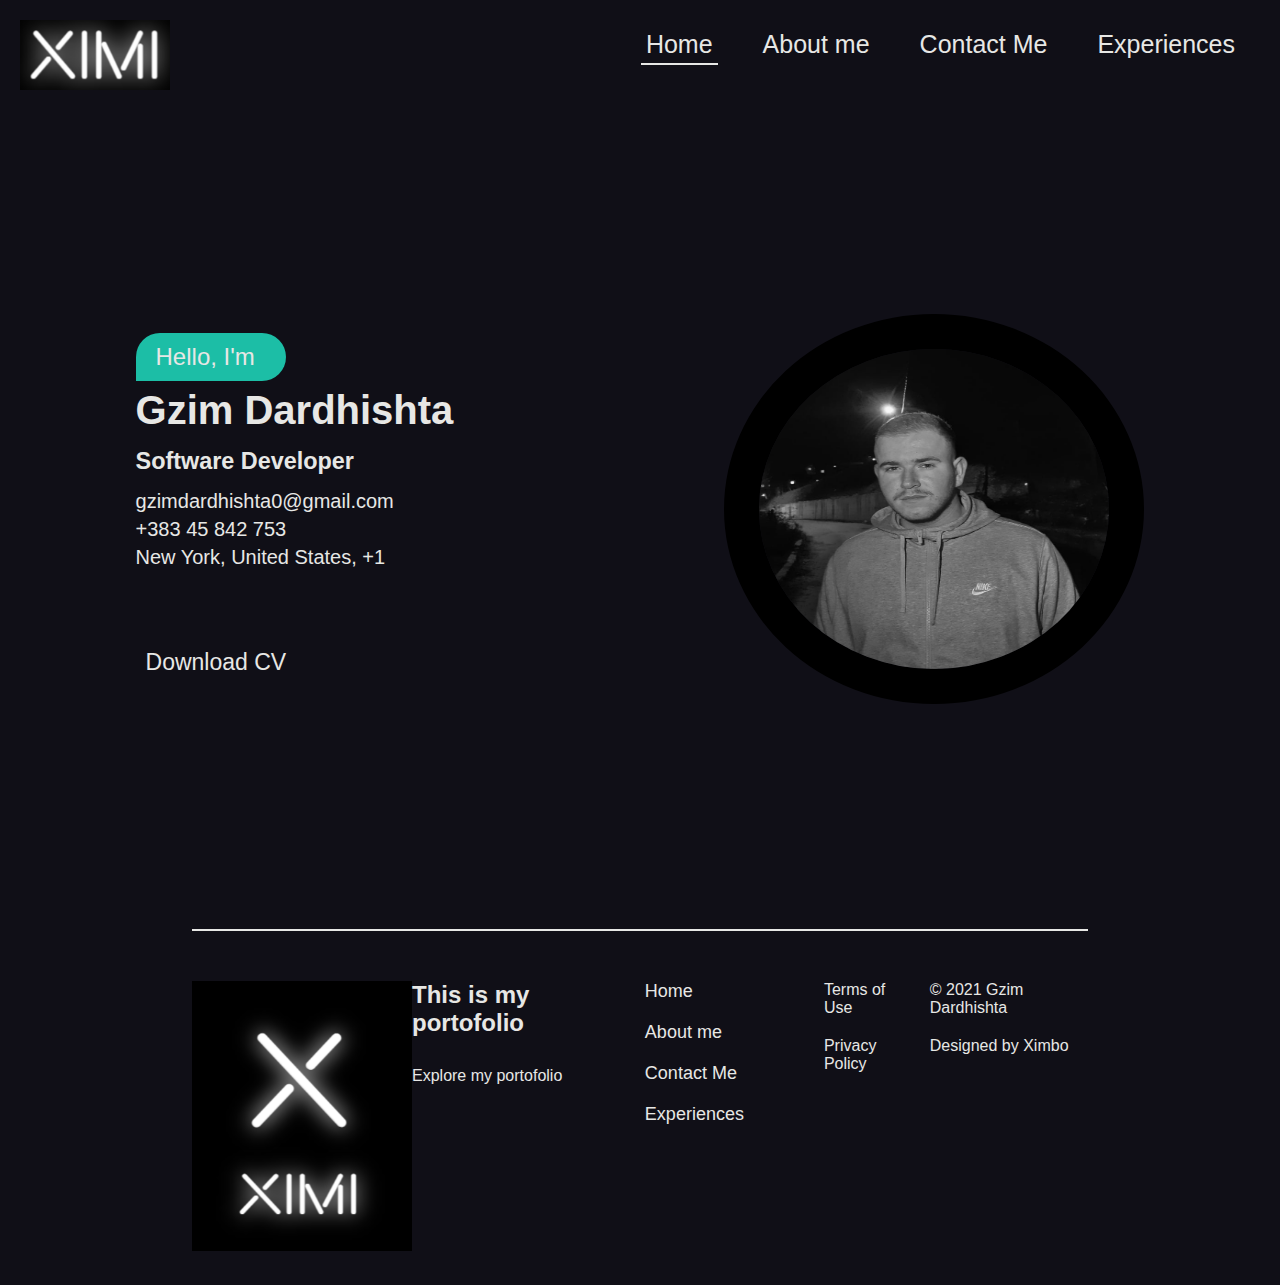
<file: index.html>
<!DOCTYPE html>
<html lang="en">
<head>
    <meta charset="UTF-8">
    <meta http-equiv="X-UA-Compatible" content="IE=edge">
    <meta name="viewport" content="width=device-width, initial-scale=1.0">

    <!--font awosome link -->
    <link rel="stylesheet" href="https://cdnjs.cloudflare.com/ajax/libs/font-awesome/6.0.0-beta2/css/all.min.css" integrity="sha512-YWzhKL2whUzgiheMoBFwW8CKV4qpHQAEuvilg9FAn5VJUDwKZZxkJNuGM4XkWuk94WCrrwslk8yWNGmY1EduTA==" crossorigin="anonymous" referrerpolicy="no-referrer" />

    <!-- CSS -->
    <link rel="stylesheet" href="./css/style.css">

    <!-- Favicon -->
    <link rel="icon" type="image/png" href="./img/logo-favicon.png">

    <title>Gzim Dardhishta</title>
</head>
<body>
    <header id="header">
        <div id="llogo">
            <img src="./img/ximi-logo.png" alt="">
        </div>

        <nav class="nav-links">
            <ul class="nav-menu">
                <li><a href="#" class="is-active">Home</a></li>
                <li><a href="aboutme.html">About me</a></li>
                <li><a href="contactme.html">Contact Me</a></li>
                <li><a href="experience.html">Experiences</a></li>
            </ul>

            <div class="hamburger">
                <span class="bar"></span>
                <span class="bar"></span>
                <span class="bar"></span>
            </div>
        </nav>
    </header>

    <div class="snow">
        <a href=""><i class="fa fa-snowflake"></i></a>
    </div>

    <main id="main">
        <div id="personal-info">
            <div class="greeting-text">
                <p>Hello, I'm</p>
            </div>

            <div class="name">
                <h1>Gzim Dardhishta</h1>
            </div>

            <div class="profession">
                <h3>Software Developer</h3>
            </div>

            <div id="contact">
                <p class="e-mail"><i class="fa fa-envelope"></i> gzimdardhishta0@gmail.com</p>
                <p class="phone-number"><i class="fa fa-phone-alt"></i> +383 45 842 753</p>
                <p class="location"><i class="fa fa-map-marker-alt"></i> New York, United States, +1</p>
            </div>

            <div class="social-links">
                <a href="https://www.linkedin.com/in/gzim-dardhishta-804705221/"><i class="fab fa-linkedin"></i></a>
                <a href="https://github.com/Gzim-Dardhishta"><i class="fab fa-github"></i></a>
                <a href="https://www.instagram.com/gzimd_/?hl=en"><i class="fab fa-instagram"></i></a>
                <a href=""><i class="fab fa-twitter"></i></a>
            </div>

            <div class="cv">
                <a download="Gzim Dardhishta.pdf" href="">Download CV</a>
            </div>
        </div>

        <div class="profile-pic">
            <img src="./img/ximi.jpg" alt="">
        </div>
    </main>

    <footer id="footer">
        <div class="content">
            <div id="footer-logo">
                <img src="./img/full-logo.png" alt="">
            </div>

            <div class="info">
                <h2>This is my portofolio</h2>
                <p>Explore my portofolio</p>
            </div>

            <div class="links">
                <ul>
                    <li><a href="index.html">Home</a></li>
                    <li><a href="aboutme.html">About me</a></li>
                    <li><a href="contactme.html">Contact Me</a></li>
                    <li><a href="experience.html">Experiences</a></li>
                </ul>
            </div>

            <div id="social-links">
                <a class="l" href="#"><i class="fab fa-linkedin"></i></a>
                <a href="#"><i class="fab fa-twitter"></i></a>
                <a href="#"><i class="fab fa-instagram"></i></a>
                <a href="#"><i class="fab fa-github"></i></a>
            </div>

            <div class="terms">
                <p><a href="#">Terms of Use</a></p>
                <p><a href="#">Privacy Policy</a></p>
            </div>

            <div class="copyright">
                <span>&copy; 2021 Gzim Dardhishta</span>
                <p>Designed by Ximbo</p>
            </div>
        </div>
    </footer>

    <script src="./js/script.js"></script>
</body>
</html>
</file>
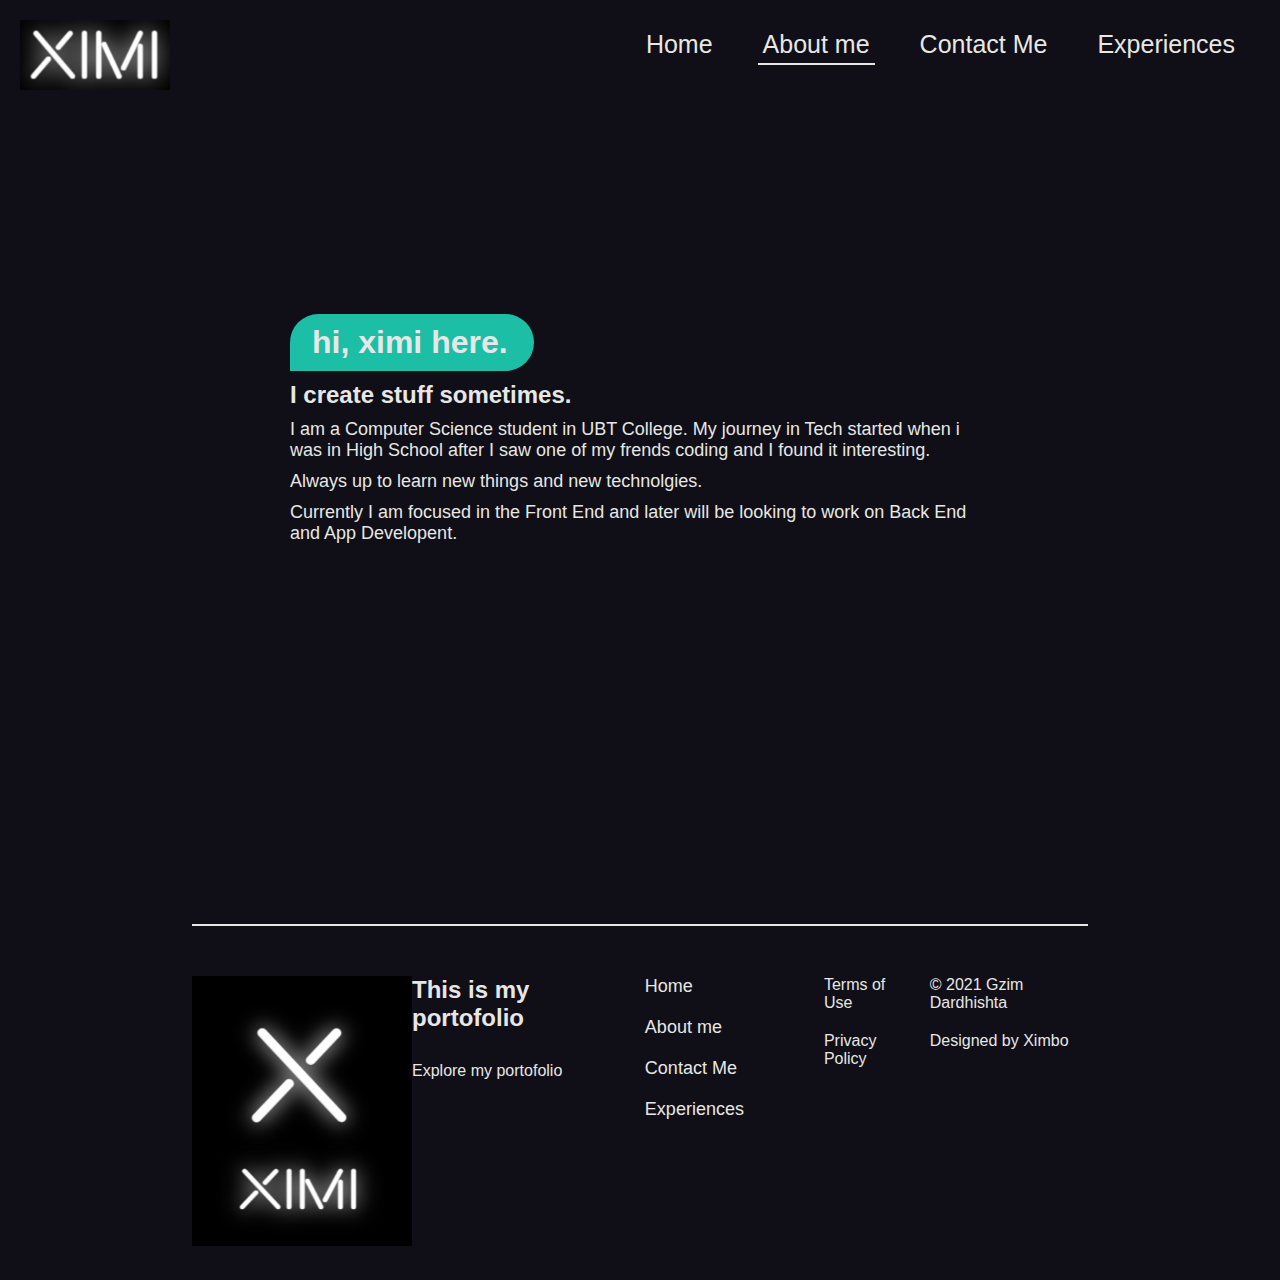
<file: aboutme.html>
<!DOCTYPE html>
<html lang="en">
<head>
    <meta charset="UTF-8">
    <meta http-equiv="X-UA-Compatible" content="IE=edge">
    <meta name="viewport" content="width=device-width, initial-scale=1.0">

    <!--font awosome link -->
    <link rel="stylesheet" href="https://cdnjs.cloudflare.com/ajax/libs/font-awesome/6.0.0-beta2/css/all.min.css" integrity="sha512-YWzhKL2whUzgiheMoBFwW8CKV4qpHQAEuvilg9FAn5VJUDwKZZxkJNuGM4XkWuk94WCrrwslk8yWNGmY1EduTA==" crossorigin="anonymous" referrerpolicy="no-referrer" />

    <!-- Favicon -->
    <link rel="icon" type="image/png" href="./img/logo-favicon.png">

    <link rel="stylesheet" href="./css/aboutme.css">
    <title>About Me G-D</title>
</head>
<body>
    <header id="header">
        <div id="llogo">
            <!-- <h1>XIMI</h1> -->
            <img src="./img/ximi-logo.png" alt="">
        </div>

        <nav class="nav-links">
            <ul class="nav-menu">
                <li><a href="index.html">Home</a></li>
                <li><a href="#" class="is-active">About me</a></li>
                <li><a href="contactme.html">Contact Me</a></li>
                <li><a href="#">Experiences</a></li>
            </ul>

            <div class="hamburger">
                <span class="bar"></span>
                <span class="bar"></span>
                <span class="bar"></span>
            </div>
        </nav>
    </header>

    <div class="snow">
        <a href=""><i class="fa fa-snowflake"></i></a>
    </div>

    <div id="main">
        <h1>hi, <span>ximi</span> here.</h1>
        <h2>I create stuff sometimes.</h2>

        <p class="me">I am a Computer Science student in UBT College. My journey in Tech started when i was in High School after I saw one of my frends coding and I found it interesting.</p>
        <p>Always up to learn new things and new technolgies.</p>
        <p>Currently I am focused in the Front End and later will be looking to work on Back End and App Developent.</p>

    </div>

    <footer id="footer">
        <div class="content">
            <div id="footer-logo">
                <img src="./img/full-logo.png" alt="">
            </div>

            <div class="info">
                <h2>This is my portofolio</h2>
                <p>Explore my portofolio</p>
            </div>

            <div class="links">
                <ul>
                    <li><a href="index.html">Home</a></li>
                    <li><a href="aboutme.html">About me</a></li>
                    <li><a href="contactme.html">Contact Me</a></li>
                    <li><a href="experience.html">Experiences</a></li>
                </ul>
            </div>

            <div id="social-links">
                <a class="l" href="#"><i class="fab fa-linkedin"></i></a>
                <a href="#"><i class="fab fa-twitter"></i></a>
                <a href="#"><i class="fab fa-instagram"></i></a>
                <a href="#"><i class="fab fa-github"></i></a>
            </div>

            <div class="terms">
                <p><a href="#">Terms of Use</a></p>
                <p><a href="#">Privacy Policy</a></p>
            </div>

            <div class="copyright">
                <span>&copy; 2021 Gzim Dardhishta</span>
                <p>Designed by Ximbo</p>
            </div>
        </div>
    </footer>

    <script src="./js/script.js"></script>
</body>
</html>
</file>
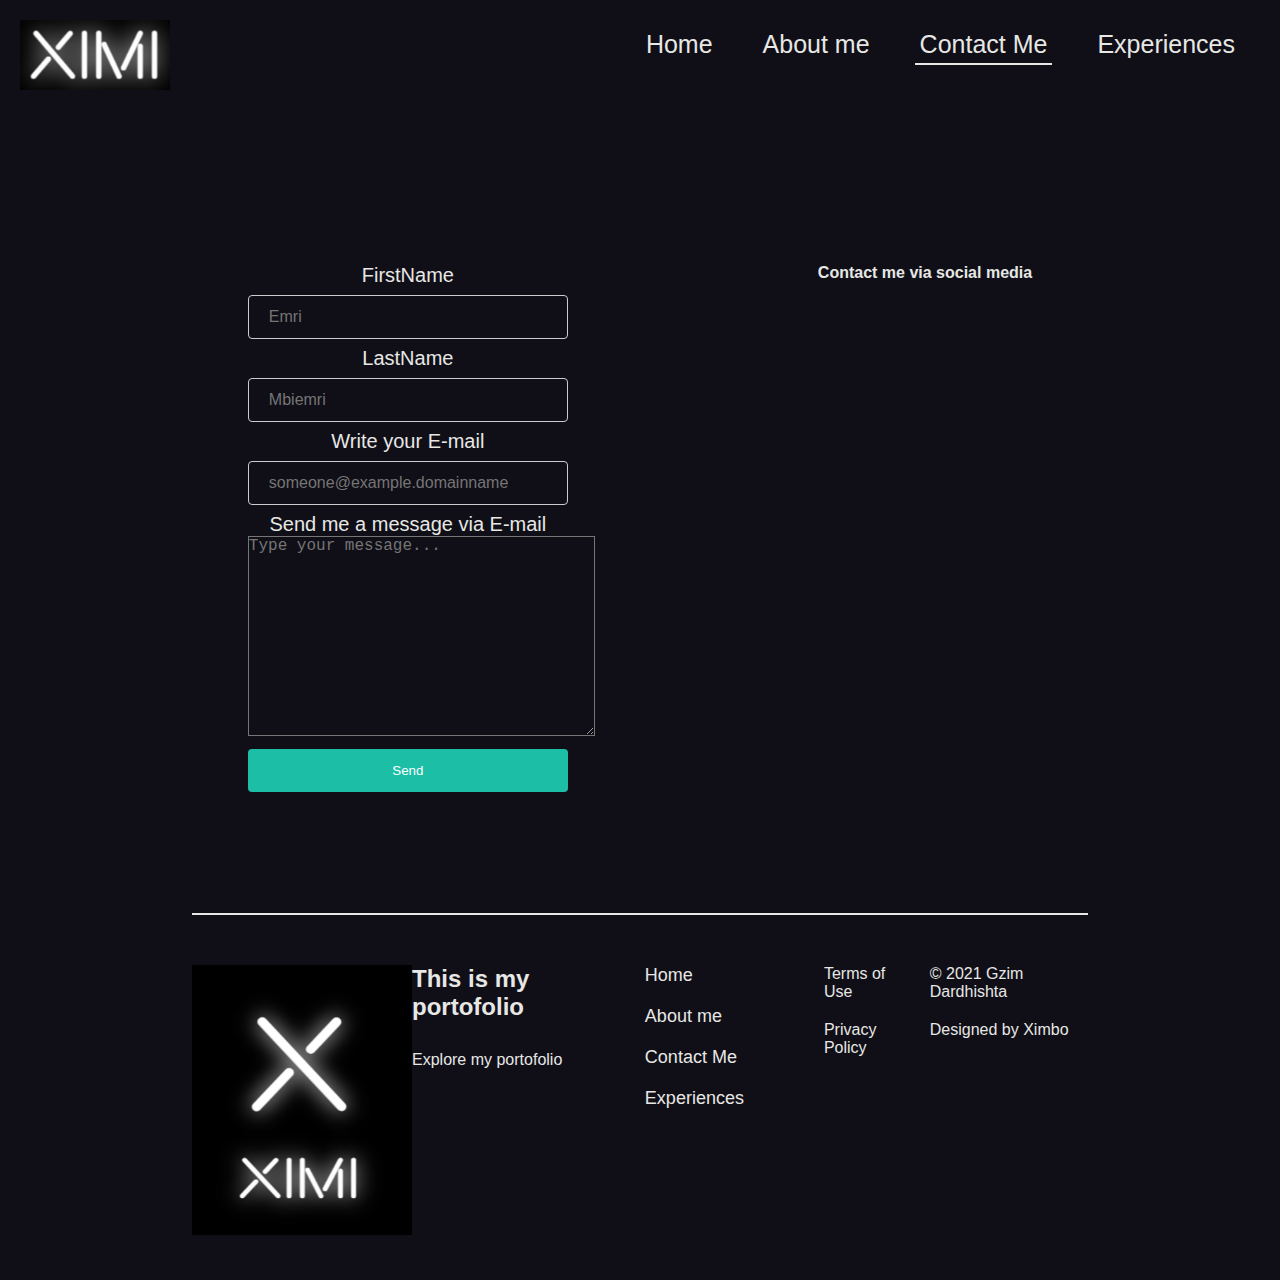
<file: contactme.html>
<!DOCTYPE html>
<html lang="en">
<head>
    <meta charset="UTF-8">
    <meta name="viewport" content="width=device-width, initial-scale=1.0">

    <link rel="stylesheet" href="./css/contactme.css">
    <link rel="stylesheet" href="https://cdnjs.cloudflare.com/ajax/libs/font-awesome/6.0.0-beta2/css/all.min.css" integrity="sha512-YWzhKL2whUzgiheMoBFwW8CKV4qpHQAEuvilg9FAn5VJUDwKZZxkJNuGM4XkWuk94WCrrwslk8yWNGmY1EduTA==" crossorigin="anonymous" referrerpolicy="no-referrer" />


    <link rel="icon" type="image/png" href="./img/logo-favicon.png">

    <title>Contact Me</title>
</head>
<body>
    <header id="header">
        <div id="llogo">
            <img src="./img/ximi-logo.png" alt="">
        </div>

        <nav class="nav-links">
            <ul class="nav-menu">
                <li><a href="index.html">Home</a></li>
                <li><a href="aboutme.html">About me</a></li>
                <li><a href="contactme.html" class="is-active">Contact Me</a></li>
                <li><a href="experience.html">Experiences</a></li>
            </ul>

            <div class="hamburger">
                <span class="bar"></span>
                <span class="bar"></span>
                <span class="bar"></span>
            </div>
        </nav>
    </header>

    <div class="snow">
        <a href=""><i class="fa fa-snowflake"></i></a>
    </div>

    <main id="main">
        <div id="form">
            <form action="" >
                <label class="labels" for="name">FirstName</label><br>
                <input type="text" name="name" id="name" placeholder="Emri">
                <label style="color: red;" id="nameMsg"></label>
                <br>
                <label class="labels" for="surname">LastName</label><br>
                <input type="text" name="surname" id="surname" placeholder="Mbiemri">
                <br>
                <label for="email">Write your E-mail</label><br>
                <input type="text" name="e-mail" id="e-mail" placeholder="someone@example.domainname">
                <label style="color: red;" id="emailMsg"></label>
                <br>
                <label class="labels" for="message">Send me a message via E-mail</label><br>
                <label style="color: red;" id="messageMsg"></label>
                <textarea name="" id="message" cols="33" rows="11" placeholder="Type your message..."></textarea><br>
                <label style="color: red;" id="messageMsg"></label>

                <input type="submit" id="send" value="Send" onclick="click">
            </form>
        </div>

        <div class="social-links">
            <h2>Contact me via social media</h2>
            <ul>
                <li><a href="https://www.instagram.com/gzimd_/?hl=en" target="_blank"><i class="fab fa-instagram"></i></a></li>
                <li><a href=""><i class="fab fa-twitter"></i></a></li>
                <li><a href=""><i class="fab fa-linkedin"></i></a></li>
            </ul>
        </div>
    </main>

    <footer id="footer">
        <div class="content">
            <div id="footer-logo">
                <img src="./img/full-logo.png" alt="">
            </div>

            <div class="info">
                <h2>This is my portofolio</h2>
                <p>Explore my portofolio</p>
            </div>

            <div class="links">
                <ul>
                    <li><a href="index.html">Home</a></li>
                    <li><a href="aboutme.html">About me</a></li>
                    <li><a href="contactme.html">Contact Me</a></li>
                    <li><a href="experience.html">Experiences</a></li>
                </ul>
            </div>

            <div id="social-links">
                <a class="l" href="#"><i class="fab fa-linkedin"></i></a>
                <a href="#"><i class="fab fa-twitter"></i></a>
                <a href="#"><i class="fab fa-instagram"></i></a>
                <a href="#"><i class="fab fa-github"></i></a>
            </div>

            <div class="terms">
                <p><a href="#">Terms of Use</a></p>
                <p><a href="#">Privacy Policy</a></p>
            </div>

            <div class="copyright">
                <span>&copy; 2021 Gzim Dardhishta</span>
                <p>Designed by Ximbo</p>
            </div>
        </div>
    </footer>


    <script>
        var button = document.getElementById("send");

        var usernameMsg = document.getElementById("nameMsg");
        var emailMsg = document.getElementById("emailMsg");
        var messageMsg = document.getElementById("messageMsg");

        var usernameRegex = /^[A-Z]\w+[._-]?\w+/;
        var emailRegex = /^[A-Za-z]\w+[._-@]\w+[0-9]\d/;


        button.addEventListener("click", function(event){
            var username = document.getElementById("name").value;
            var email = document.getElementById("e-mail").value;
            var message = document.getElementById("message").value;


            if(username == "" || username == null){
                usernameMsg.innerText="Fill Username field!";
                event.preventDefault();
            }
            else{
                if(usernameRegex.test(username)){
                    usernameMsg.innerText="";
                }else{
                    usernameMsg.innerText="Username Error!";
                    event.preventDefault();
                }
            }

            if (email == "" || email == null){
                emailMsg.innerText = "Fill the E-mail field!"
                event.preventDefault();
            }
            else {
                if(emailRegex.test(email)){
                    emailMsg.innerText = "";
                }
                else{
                    emailMsg.innerText = "Email Error!!";
                    event.preventDefault();
                }
            }

            // checking the Message field
            if(message == "" || message == null){
                messageMsg.innerHTML="Fill Message field!";
                event.preventDefault();
            }
        })
    </script>
    <script src="./js/script.js"></script>

</body>
</html>
</file>
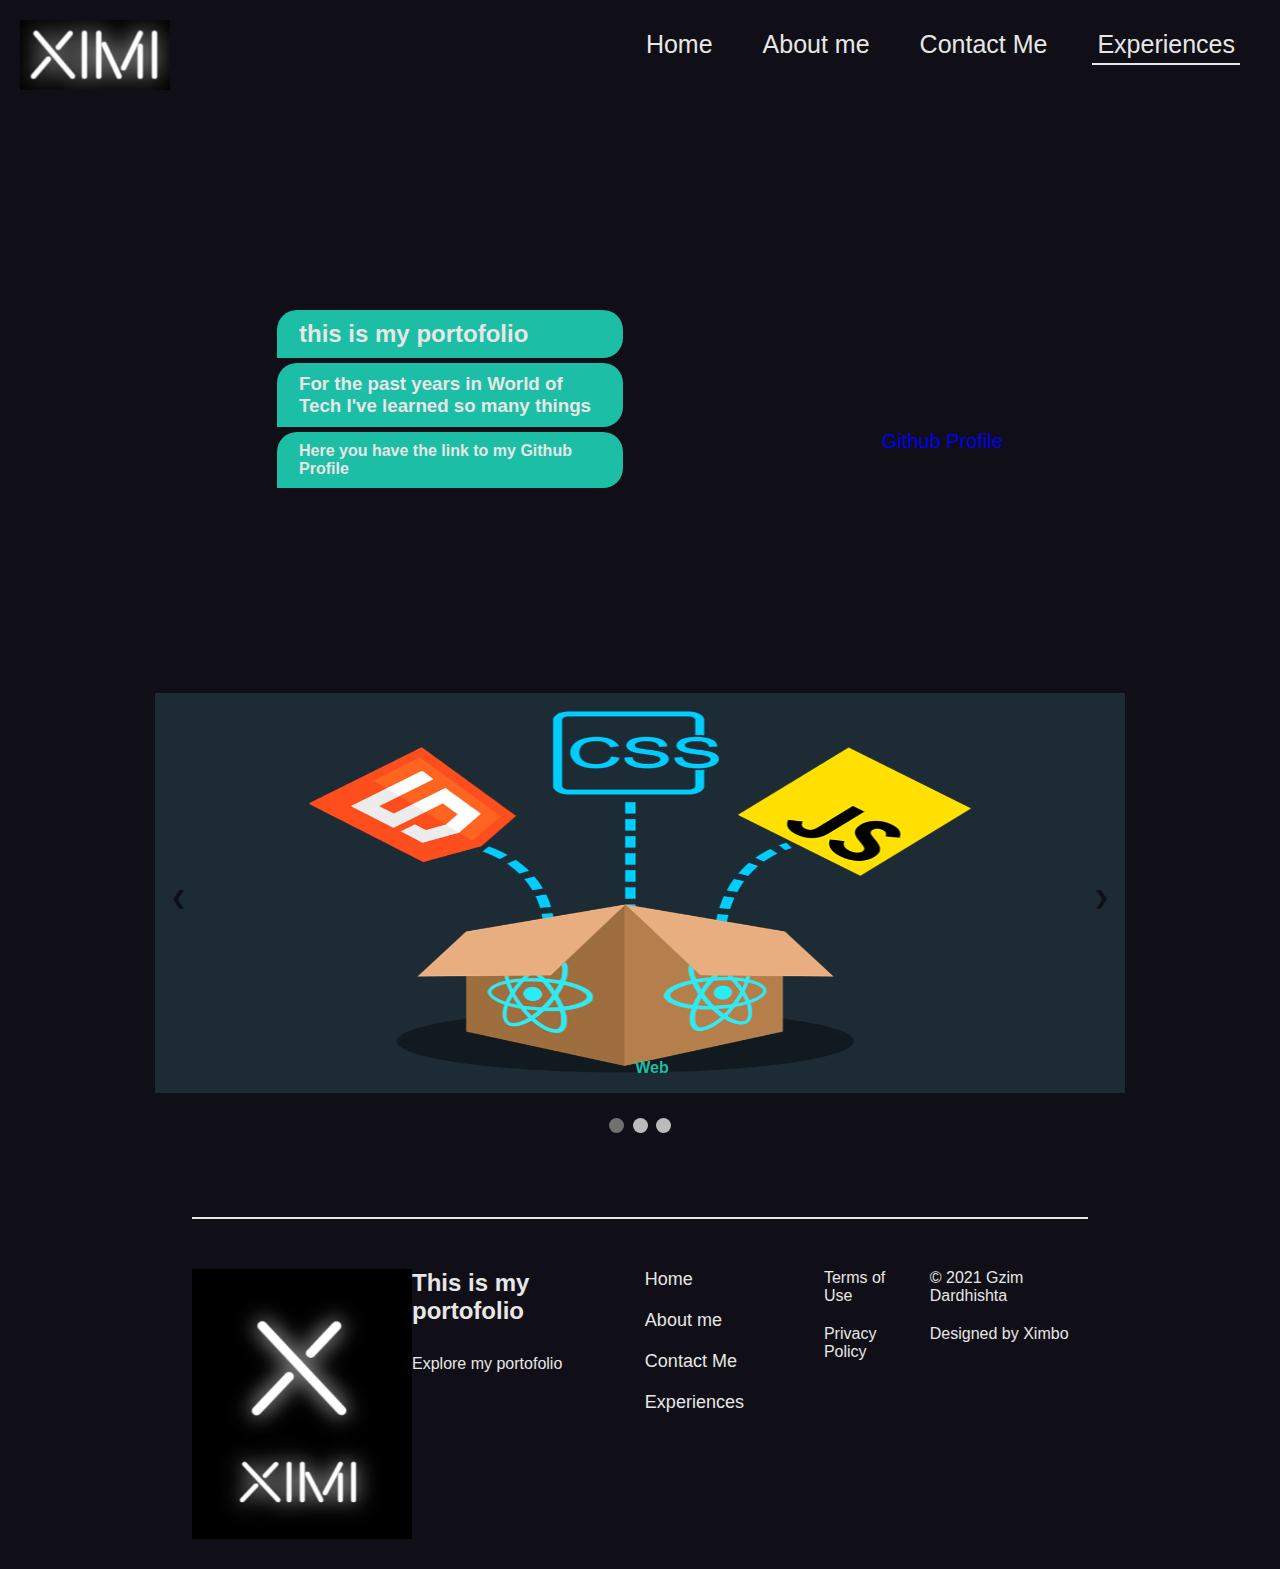
<file: experience.html>
<!DOCTYPE html>
<html lang="en">
<head>
    <meta charset="UTF-8">
    <meta http-equiv="X-UA-Compatible" content="IE=edge">
    <meta name="viewport" content="width=device-width, initial-scale=1.0">

    <link rel="stylesheet" href="./css/experience.css">
    <link rel="stylesheet" href="https://cdnjs.cloudflare.com/ajax/libs/font-awesome/6.0.0-beta2/css/all.min.css" integrity="sha512-YWzhKL2whUzgiheMoBFwW8CKV4qpHQAEuvilg9FAn5VJUDwKZZxkJNuGM4XkWuk94WCrrwslk8yWNGmY1EduTA==" crossorigin="anonymous" referrerpolicy="no-referrer" />

    <link rel="icon" type="image/png" href="./img/logo-favicon.png">

    <title>Experiences</title>
</head>
<body>
    <header id="header">
        <div id="llogo">
            <img src="./img/ximi-logo.png" alt="">
        </div>

        <nav class="nav-links">
            <ul class="nav-menu">
                <li><a href="index.html">Home</a></li>
                <li><a href="aboutme.html">About me</a></li>
                <li><a href="contactme.html">Contact Me</a></li>
                <li><a href="" class="is-active">Experiences</a></li>
            </ul>

            <div class="hamburger">
                <span class="bar"></span>
                <span class="bar"></span>
                <span class="bar"></span>
            </div>
        </nav>
    </header>

    <div class="snow">
        <a href=""><i class="fa fa-snowflake"></i></a>
    </div>

    <main>
        <div id="main-info">
            <h2>this is my portofolio</h2>

            <h3>For the past years in World of Tech I've learned so many things</h3>
            <h4>Here you have the link to my Github Profile</h4>
        </div>

        <div id="git-hub">
            <a href="https://github.com/Gzim-Dardhishta" target="_blank"><i class="fab fa-github"></i><br> Github Profile</a>
        </div>
    </main>

    <div class="slider">
        <div class="slideshow-container">
            <div class="mySlides fade">
                <img src="./img/web.png" style="width: 100%;" alt="">
                <div class="text">Web</div>
            </div>

            <div class="mySlides fade">
                <img src="./img/php-java-python.png" style="width: 100%;" alt="">
                <div class="text">Programming Language</div>
            </div>

            <div class="mySlides fade">
                <img src="./img/sql.png" width="100%" alt="">
                <div class="text">Database</div>
            </div>

            <a class="prev" onclick="plusSlides(-1)">&#10094;</a>
            <a class="next" onclick="plusSlides(1)">&#10095;</a>

        </div>

        <div style="text-align:center">
            <span class="dot" onclick="currentSlide(1)"></span> 
            <span class="dot" onclick="currentSlide(2)"></span> 
            <span class="dot" onclick="currentSlide(3)"></span> 
        </div>
    </div>

    <footer id="footer">
        <div class="content">
            <div id="footer-logo">
                <img src="./img/full-logo.png" alt="">
            </div>

            <div class="info">
                <h2>This is my portofolio</h2>
                <p>Explore my portofolio</p>
            </div>

            <div class="links">
                <ul>
                    <li><a href="index.html">Home</a></li>
                    <li><a href="aboutme.html">About me</a></li>
                    <li><a href="contactme.html">Contact Me</a></li>
                    <li><a href="experience.html">Experiences</a></li>
                </ul>
            </div>

            <div id="social-links">
                <a class="l" href="#"><i class="fab fa-linkedin"></i></a>
                <a href="#"><i class="fab fa-twitter"></i></a>
                <a href="#"><i class="fab fa-instagram"></i></a>
                <a href="#"><i class="fab fa-github"></i></a>
            </div>

            <div class="terms">
                <p><a href="#">Terms of Use</a></p>
                <p><a href="#">Privacy Policy</a></p>
            </div>

            <div class="copyright">
                <span>&copy; 2021 Gzim Dardhishta</span>
                <p>Designed by Ximbo</p>
            </div>
        </div>
    </footer>

    <script src="./js/script.js"></script>

    <!-- JavaScript for the slider -->
    <script>
        var slideIndex = 1;
        showSlides(slideIndex);

        function plusSlides(n) {
        showSlides(slideIndex += n);
        }

        function currentSlide(n) {
        showSlides(slideIndex = n);
        }

        function showSlides(n) {
        var i;
        var slides = document.getElementsByClassName("mySlides");
        var dots = document.getElementsByClassName("dot");
        if (n > slides.length) {slideIndex = 1}    
        if (n < 1) {slideIndex = slides.length}
        for (i = 0; i < slides.length; i++) {
            slides[i].style.display = "none";  
        }
        for (i = 0; i < dots.length; i++) {
            dots[i].className = dots[i].className.replace(" active", "");
        }
        slides[slideIndex-1].style.display = "block";  
        dots[slideIndex-1].className += " active";
        }
    </script>
</body>
</html>
</file>
<file: css/style.css>
* {
    margin: 0;
    padding: 0;
}

body {
    color: rgb(231, 231, 229);
    background-color: rgb(16, 15, 23);
    font-family: "Lato", sans-serif;
}

#header {
    display: flex;
    justify-content: space-between;
}

#header #llogo {
    margin: 20px;
}

#header #llogo img {
    width: 150px;
    height: 70px;
}

#header .nav-links{
    margin: 20px;
    margin-top: 10px;
}

.nav-links .nav-menu {
    display: flex;
}

.nav-links .nav-menu li{
    padding: 20px;
    list-style: none;
    font-size: 25px;
}

.nav-links .nav-menu li a {
    text-decoration: none;
    color: rgb(231, 231, 229);
    padding-left: 5px;
    padding-right: 5px;
}

#header .nav-links .nav-menu li a:hover {
    border-bottom: 3px solid rgb(28, 190, 166);  
    padding-bottom: 5px;
    transform: scale(1.1);
    transition: 0.3s;
}

#header .nav-links .nav-menu li a.is-active {
    border-bottom: 2px solid rgb(231, 231, 229);
    padding-bottom: 5px;
}

.snow {
    position: fixed;
}

#main {
    display: flex;
    justify-content: space-around;
    align-items: center;
    margin-top: 200px;
    margin-bottom: 220px;
    font-size: 20px;
}

#personal-info div{
    margin-bottom: 15px;
}

#personal-info .greeting-text{
    max-width: 150px;
    max-height: 40px;
}

#personal-info .greeting-text p{
    background-color: rgb(28, 190, 166);
    padding: 10px 20px;
    font-size: 24px;
    border-radius: 25px 25px 25px 0px;
}

#main #contact p{
    margin-bottom: 5px;
}

.social-links {
    margin: 10px;
    font-size: 2em;
    margin-top: 20px;
}

.social-links a i {
    padding-right: 15px;
    color: rgb(231, 231, 229);
}

.social-links a i:hover {
    color: rgb(28, 190, 166);
}

.cv {
    margin:  10px 10px 10px;
}

.cv a {
    text-decoration: none;
    font-size: 23px;
    color: rgb(231, 231, 229);
}

.cv a:hover {
    border-bottom: 2px solid rgb(28, 190, 166);
    padding-bottom: 10px;
    transform: scale(1.1);
    transition: 0.3s;
}

#main .profile-pic img{
    width: 350px;
    height: 320px;
    border-radius: 50%;
    border: 35px solid black;
}

#footer {
    width: 70%;
    margin: auto;
    border-top: 2px solid rgb(231, 231, 229);
    margin-bottom: 30px;
}

#footer .content {
    display: flex;
    justify-content: space-between;
    margin-top: 50px;
}

#footer-logo img{
    width: 220px;
    height: 270px;
}

#footer .info h2 {
    margin-bottom: 30px;
}

.links li {
    list-style: none;
    margin: 20px;
    font-size: 18px;
}
.links li:first-child {
    margin-top: 0px;
}

.links li a {
    text-decoration: none;
    color: rgb(231, 231, 229);
}
.links li a:hover{
    color: rgb(28, 190, 166);
}

#footer #social-links {
    display: flex;
    flex-direction: column;
}
#social-links a{
    font-size: 30px;
    margin: 20px;
}
#social-links a:first-child {
    margin-top: 0;
}
#social-links a:hover {
    color: rgb(28, 190, 166);
}

#footer .terms p{
    margin: 20px;
}
#footer .terms p a{
    text-decoration: none;
    color: rgb(231, 231, 229);
}
#footer .terms p a:hover{
    color: rgb(28, 190, 166);
}
#footer .terms p:first-child{
    margin-top: 0px;
}

#footer .copyright p {
    margin-top: 20px;
}

.hamburger {
    display: none;
    position: relative;
    top: 20px;
}

.bar {
    display: block;
    width: 30px;
    height: 4px;
    margin: 5px auto;
    -webkit-transition: all 0.3s ease-in-out;
    transition: all 0.3s ease-in-out;
    background-color: rgb(231, 231, 229);
}

@media screen and (max-width: 700px) {

    .nav-menu {
        position: fixed;
        left: -100%;
        top: 5rem;
        flex-direction: column;
        background-color: rgb(16, 15, 23);
        width: 100%;
        height: 100vh;
        text-align: center;
        transition: 0.3s;
        z-index: 1;
        opacity: 0.9;
    }

    .nav-menu li {
        margin: 25px;
    }

    .nav-menu.active {
        left: 0;
    }

    .nav-item {
        margin: 2.5rem 0;
    }

    .hamburger {
        display: block;
        cursor: pointer;
        color: rgb(231, 231, 229);
    }

    .hamburger.active .bar:nth-child(2) {
        opacity: 0;
    }

    .hamburger.active .bar:nth-child(1) {
        transform: translateY(8px) rotate(45deg);
    }

    .hamburger.active .bar:nth-child(3) {
        transform: translateY(-8px) rotate(-45deg);
    }

    #main {
        flex-direction: column;
        margin-top: 80px;
    }

    #main #personal-info {
        margin-bottom: 40px;
    }

    #main .profile-pic {
        margin-bottom: 40px;
    }

    #footer .content{
        display: flex;
        flex-direction: column;
        align-items: center;
    }
    #footer .content #social-links {
        flex-direction: row;
    }
    #footer .content #social-links .l{
        margin: 20px;
    }

    #footer .content .info{
        margin: 30px;
    }

    #footer .content .terms {
        margin: 20px;
    }
}
</file>
<file: css/aboutme.css>
* {
    margin: 0;
    padding: 0;
}

body {
    color: rgb(231, 231, 229);
    background-color: rgb(16, 15, 23);
    font-family: Arial, Helvetica, sans-serif;
}

#header {
    display: flex;
    justify-content: space-between;
}

#header #llogo {
    margin: 20px;
}

#header #llogo img {
    width: 150px;
    height: 70px;
}

#header .nav-links{
    margin: 20px;
    margin-top: 10px;
}

.nav-links ul {
    display: flex;
    /* align-items: center; */
}

.nav-links ul li{
    padding: 20px;
    list-style: none;
    font-size: 25px;
}

.nav-links ul li a {
    text-decoration: none;
    color: rgb(231, 231, 229);
    padding-left: 5px;
    padding-right: 5px;
}

#header .nav-links .nav-menu li a:hover {
    border-bottom: 3px solid rgb(28, 190, 166);  
    padding-bottom: 5px;
    transform: scale(1.1);
    transition: 0.3s;
}

#header .nav-links ul li a.is-active {
    border-bottom: 2px solid rgb(231, 231, 229);
    padding-bottom: 5px;
}

.snow {
    position: fixed;
}

#main {
    width: 700px;
    margin: auto;
    margin-top: 200px;
    margin-bottom: 380px;
}

#main h1 {
    width: 200px;
    background-color: rgb(28, 190, 166);
    padding: 10px 22px;
    border-radius: 30px 30px 30px 0px;
    margin-bottom: 10px;
}

#main h2 {
    margin-bottom: 10px;
}

#main p {
    font-size: 18px;
    margin-bottom: 10px;
}

#footer {
    width: 70%;
    margin: auto;
    border-top: 2px solid rgb(231, 231, 229);
    margin-bottom: 30px;
}

#footer .content {
    display: flex;
    justify-content: space-between;
    margin-top: 50px;
}

#footer-logo img{
    width: 220px;
    height: 270px;
}

#footer .info h2 {
    margin-bottom: 30px;
}

.links li {
    list-style: none;
    margin: 20px;
    font-size: 18px;
}
.links li:first-child {
    margin-top: 0px;
}

.links li a {
    text-decoration: none;
    color: rgb(231, 231, 229);
}
.links li a:hover{
    color: rgb(28, 190, 166);
}

#footer #social-links {
    display: flex;
    flex-direction: column;
}
#social-links a{
    font-size: 30px;
    margin: 20px;
    color: rgb(85, 26, 139);
}
#social-links a:first-child {
    margin-top: 0;
}
#social-links a:hover {
    color: rgb(28, 190, 166);
}

#footer .terms p{
    margin: 20px;
}
#footer .terms p a{
    text-decoration: none;
    color: rgb(231, 231, 229);
}
#footer .terms p a:hover{
    color: rgb(28, 190, 166);
}
#footer .terms p:first-child{
    margin-top: 0px;
}

#footer .copyright p {
    margin-top: 20px;
}

.hamburger {
    display: none;
    position: relative;
    top: 20px;
}

.bar {
    display: block;
    width: 30px;
    height: 4px;
    margin: 5px auto;
    -webkit-transition: all 0.3s ease-in-out;
    transition: all 0.3s ease-in-out;
    background-color: rgb(231, 231, 229);
}

@media screen and (max-width: 700px) {

    .nav-menu {
        position: fixed;
        left: -100%;
        top: 5rem;
        flex-direction: column;
        background-color: rgb(16, 15, 23);
        width: 100%;
        height: 100vh;
        text-align: center;
        transition: 0.3s;
        z-index: 1;
        opacity: 0.9;
    }

    .nav-menu li {
        margin: 25px;
    }

    .nav-menu.active {
        left: 0;
    }

    .nav-item {
        margin: 2.5rem 0;
    }

    .hamburger {
        display: block;
        cursor: pointer;
        color: rgb(231, 231, 229);
    }

    .hamburger.active .bar:nth-child(2) {
        opacity: 0;
    }

    .hamburger.active .bar:nth-child(1) {
        transform: translateY(8px) rotate(45deg);
    }

    .hamburger.active .bar:nth-child(3) {
        transform: translateY(-8px) rotate(-45deg);
    }

    #main {
        max-width: 500px;
    }

    #footer .content{
        display: flex;
        flex-direction: column;
        align-items: center;
    }
    #footer .content #social-links {
        flex-direction: row;
    }
    #footer .content #social-links .l{
        margin: 20px;
    }

    #footer .content .info{
        margin: 30px;
    }

    #footer .content .terms {
        margin: 20px;
    }

}
</file>
<file: css/contactme.css>
* {
    margin: 0;
    padding: 0;
}

body {
    color: rgb(231, 231, 229);
    background-color: rgb(16, 15, 23);
    font-family: Arial, Helvetica, sans-serif;
}

#header {
    display: flex;
    justify-content: space-between;
}

#header #llogo {
    margin: 20px;
}

#header #llogo img {
    width: 150px;
    height: 70px;
}

#header .nav-links{
    margin: 20px;
    margin-top: 10px;
}

.nav-links ul {
    display: flex;
    /* align-items: center; */
}

.nav-links ul li{
    padding: 20px;
    list-style: none;
    font-size: 25px
}

.nav-links ul li a {
    text-decoration: none;
    color: rgb(231, 231, 229);
    padding-left: 5px;
    padding-right: 5px;
}

#header .nav-links .nav-menu li a:hover {
    border-bottom: 3px solid rgb(28, 190, 166);  
    padding-bottom: 5px;
    transform: scale(1.1);
    transition: 0.3s;
}

#header .nav-links ul li a.is-active {
    border-bottom: 2px solid rgb(231, 231, 229);
    padding-bottom: 5px;
}

.snow {
    position: fixed;
}

#main {
    display: flex;
    justify-content: center;
    text-align: center;
    padding: 50px;
    margin-top: 100px;
    font-size: large;
    margin-bottom: 63px;
}

#main #form {
    width: 320px;
}

#main #form form {
    font-size: 20px;
}


input[type=text] {
    background-color: rgb(16, 15, 23);
    color: rgb(231, 231, 229);
    font-size: 16px;
    width: 100%;
    padding: 12px 20px;
    margin: 8px 0;
    display: inline-block;
    border: 1px solid #ccc;
    border-radius: 4px;
    box-sizing: border-box;
}

#main #form form textarea {
    background-color: rgb(16, 15, 23);
    color: rgb(231, 231, 229);
    font-size: 16px;
}


input[type=submit] {
    width: 100%;
    background-color: rgb(28, 190, 166);
    color: white;
    padding: 14px 20px;
    margin: 8px 0;
    border: none;
    border-radius: 4px;
    cursor: pointer;
  }
  
input[type=submit]:hover {
    background-color: rgb(30, 200, 150);
}

.social-links {
    color: blueviolet;
    margin-left: 250px;
    font-size: 50px;
}

.social-links ul {
    margin-top: 100px;
}

.social-links h2 {
    font-size: medium;
    color: rgb(231, 231, 229);
    margin-bottom: 20px;
}

.social-links li {
    margin-bottom: 40px;
    list-style: none;
}

#footer {
    width: 70%;
    margin: auto;
    border-top: 2px solid rgb(231, 231, 229);
    margin-bottom: 30px;
}

#footer .content {
    display: flex;
    justify-content: space-between;
    margin-top: 50px;
}

#footer-logo img{
    width: 220px;
    height: 270px;
}

#footer .info h2 {
    margin-bottom: 30px;
}

.links li {
    list-style: none;
    margin: 20px;
    font-size: 18px;
}
.links li:first-child {
    margin-top: 0px;
}

.links li a {
    text-decoration: none;
    color: rgb(231, 231, 229);
}
.links li a:hover{
    color: rgb(28, 190, 166);
}

#footer #social-links {
    display: flex;
    flex-direction: column;
}
#social-links a{
    font-size: 30px;
    margin: 20px;
    color: rgb(85, 26, 139);
}
#social-links a:first-child {
    margin-top: 0;
}
#social-links a:hover {
    color: rgb(28, 190, 166);
}

#footer .terms p{
    margin: 20px;
}
#footer .terms p a{
    text-decoration: none;
    color: rgb(231, 231, 229);
}
#footer .terms p a:hover{
    color: rgb(28, 190, 166);
}
#footer .terms p:first-child{
    margin-top: 0px;
}

#footer .copyright p {
    margin-top: 20px;
}

.hamburger {
    display: none;
    position: relative;
    top: 20px;
}

.bar {
    display: block;
    width: 30px;
    height: 4px;
    margin: 5px auto;
    -webkit-transition: all 0.3s ease-in-out;
    transition: all 0.3s ease-in-out;
    background-color: rgb(231, 231, 229);
}

@media screen and (max-width: 700px) {


    .nav-menu {
        position: fixed;
        left: -100%;
        top: 5rem;
        flex-direction: column;
        background-color: rgb(16, 15, 23);
        width: 100%;
        height: 100vh;
        text-align: center;
        transition: 0.3s;
        z-index: 1;
        opacity: 0.9;
    }

    .nav-menu li {
        margin: 25px;
    }

    .nav-menu.active {
        left: 0;
    }

    .nav-item {
        margin: 2.5rem 0;
    }

    .hamburger {
        display: block;
        cursor: pointer;
        color: rgb(231, 231, 229);
    }

    .hamburger.active .bar:nth-child(2) {
        opacity: 0;
    }

    .hamburger.active .bar:nth-child(1) {
        transform: translateY(8px) rotate(45deg);
    }

    .hamburger.active .bar:nth-child(3) {
        transform: translateY(-8px) rotate(-45deg);
    }

    #main {
        flex-direction: column;
        justify-content: center;
        align-items: center;
    }

    #main #form {
        margin-bottom: 30px;
    }

    #main .social-links {
        margin: auto;
    }

    #footer .content{
        display: flex;
        flex-direction: column;
        align-items: center;
    }
    #footer .content #social-links {
        flex-direction: row;
    }
    #footer .content #social-links .l{
        margin: 20px;
    }

    #footer .content .info{
        margin: 30px;
    }

    #footer .content .terms {
        margin: 20px;
    }

}
</file>
<file: css/experience.css>
* {
    margin: 0;
    padding: 0;
}

body {
    color: rgb(231, 231, 229);
    background-color: rgb(16, 15, 23);
    font-family: Arial, Helvetica, sans-serif;
}

#header {
    display: flex;
    justify-content: space-between;
}

#header #llogo {
    margin: 20px;
}

#header #llogo img {
    width: 150px;
    height: 70px;
}

#header .nav-links{
    margin: 20px;
    margin-top: 10px;
}

.nav-links ul {
    display: flex;
}

.nav-links ul li{
    padding: 20px;
    list-style: none;
    font-size: 25px
}

.nav-links ul li a {
    text-decoration: none;
    color: rgb(231, 231, 229);
    padding-left: 5px;
    padding-right: 5px;
}

#header .nav-links .nav-menu li a:hover {
    border-bottom: 3px solid rgb(28, 190, 166);  
    padding-bottom: 5px;
    transform: scale(1.1);
    transition: 0.3s;
}

#header .nav-links ul li a.is-active {
    border-bottom: 2px solid rgb(231, 231, 229);
    padding-bottom: 5px;
}

.snow {
    position: fixed;
}

main {
    display: flex;
    justify-content: center;
    align-items: center;
    margin-top: 200px;
    margin-bottom: 200px;
}

#main-info h2 {
    background-color: rgb(28, 190, 166);
    width: 50%;
    padding: 10px 22px;
    border-radius: 20px 20px 20px 0px;
    margin-bottom: 5px;
}

#main-info h3 {
    background-color: rgb(28, 190, 166);
    width: 50%;
    padding: 10px 22px;
    border-radius: 20px 20px 20px 0px;
    margin-bottom: 5px;
}

#main-info h4 {
    background-color: rgb(28, 190, 166);
    width: 50%;
    padding: 10px 22px;
    border-radius: 20px 20px 20px 0px;
    margin-bottom: 5px;
}

#git-hub {
    text-align: center;
}

#git-hub i {
    margin-bottom: 30px;
    font-size: 70px;
}

#git-hub a{
    text-decoration: none;
    font-size: 20px;
}

.slider {
    box-sizing: border-box;
    margin-bottom: 80px;
}

img {
    vertical-align: middle;
    height: 400px;
}

.slideshow-container {
    max-width: 970px;
    position: relative;
    margin: auto;
    margin-bottom: 25px;
}

.prev, .next {
    cursor: pointer;
    position: absolute;
    top: 50%;
    width: auto;
    padding: 16px;
    margin-top: -22px;
    color:rgb(16, 15, 23);
    font-weight: bold;
    font-size: 18px;
    transition: 0.6s ease;
    border-radius: 0 3px 3px 0;
    user-select: none;
}

.next {
    right: 0;
    border-radius: 3px 0 0 3px;
}

.prev:hover, .next:hover {
    background-color: rgba(28, 190, 166, 0.8);
}

.text {
    color: rgb(28, 190, 166);
    font-size: 16px;
    font-weight: bold;
    padding: 8px 12px;
    position: absolute;
    bottom: 8px;
    width: 100%;
    text-align: center;
}

.dot {
    cursor: pointer;
    height: 15px;
    width: 15px;
    margin: 0 2px;
    background-color: #bbb;
    border-radius: 50%;
    display: inline-block;
    transition: background-color 0.6s ease;
}

.active, .dot:hover {
    background-color: #717171;
}

.fade {
    -webkit-animation-name: fade;
    -webkit-animation-duration: 1.5s;
    animation-name: fade;
    animation-duration: 1.5s;
}

@-webkit-keyframes fade {
    from {opacity: .4} 
    to {opacity: 1}
}
  
@keyframes fade {
    from {opacity: .4} 
    to {opacity: 1}
}

#footer {
    width: 70%;
    margin: auto;
    border-top: 2px solid rgb(231, 231, 229);
    margin-bottom: 30px;
}

#footer .content {
    display: flex;
    justify-content: space-between;
    margin-top: 50px;
}

#footer-logo img{
    width: 220px;
    height: 270px;
}

#footer .info h2 {
    margin-bottom: 30px;
}

.links li {
    list-style: none;
    margin: 20px;
    font-size: 18px;
}
.links li:first-child {
    margin-top: 0px;
}

.links li a {
    text-decoration: none;
    color: rgb(231, 231, 229);
}
.links li a:hover{
    color: rgb(28, 190, 166);
}

#footer #social-links {
    display: flex;
    flex-direction: column;
}
#social-links a{
    font-size: 30px;
    margin: 20px;
    color: rgb(85, 26, 139);
}
#social-links a:first-child {
    margin-top: 0;
}
#social-links a:hover {
    color: rgb(28, 190, 166);
}

#footer .terms p{
    margin: 20px;
}
#footer .terms p a{
    text-decoration: none;
    color: rgb(231, 231, 229);
}
#footer .terms p a:hover{
    color: rgb(28, 190, 166);
}
#footer .terms p:first-child{
    margin-top: 0px;
}

#footer .copyright p {
    margin-top: 20px;
}

.hamburger {
    display: none;
    position: relative;
    top: 20px;
}

.bar {
    display: block;
    width: 30px;
    height: 4px;
    margin: 5px auto;
    -webkit-transition: all 0.3s ease-in-out;
    transition: all 0.3s ease-in-out;
    background-color: rgb(231, 231, 229);
}

@media screen and (max-width: 700px) {

    .nav-menu {
        position: fixed;
        left: -100%;
        top: 5rem;
        flex-direction: column;
        background-color: rgb(16, 15, 23);
        width: 100%;
        height: 100vh;
        text-align: center;
        transition: 0.3s;
        z-index: 1;
        opacity: 0.9;
    }

    .nav-menu li {
        margin: 25px;
    }

    .nav-menu.active {
        left: 0;
    }

    .nav-item {
        margin: 2.5rem 0;
    }

    .hamburger {
        display: block;
        cursor: pointer;
        color: rgb(231, 231, 229);
    }

    .hamburger.active .bar:nth-child(2) {
        opacity: 0;
    }

    .hamburger.active .bar:nth-child(1) {
        transform: translateY(8px) rotate(45deg);
    }

    .hamburger.active .bar:nth-child(3) {
        transform: translateY(-8px) rotate(-45deg);
    }

    main {
        flex-direction: column;
        margin-top: 80px;
    }

    #main-info {
        display: flex;
        flex-direction: column;
        justify-content: center;
        align-items: center;
        margin-bottom: 40px;
    }

    #git-hub {
        margin-bottom: 70px;
    }

    #footer .content{
        display: flex;
        flex-direction: column;
        align-items: center;
    }
    #footer .content #social-links {
        flex-direction: row;
    }
    #footer .content #social-links .l{
        margin: 20px;
    }

    #footer .content .info{
        margin: 30px;
    }

    #footer .content .terms {
        margin: 20px;
    }

}
</file>
